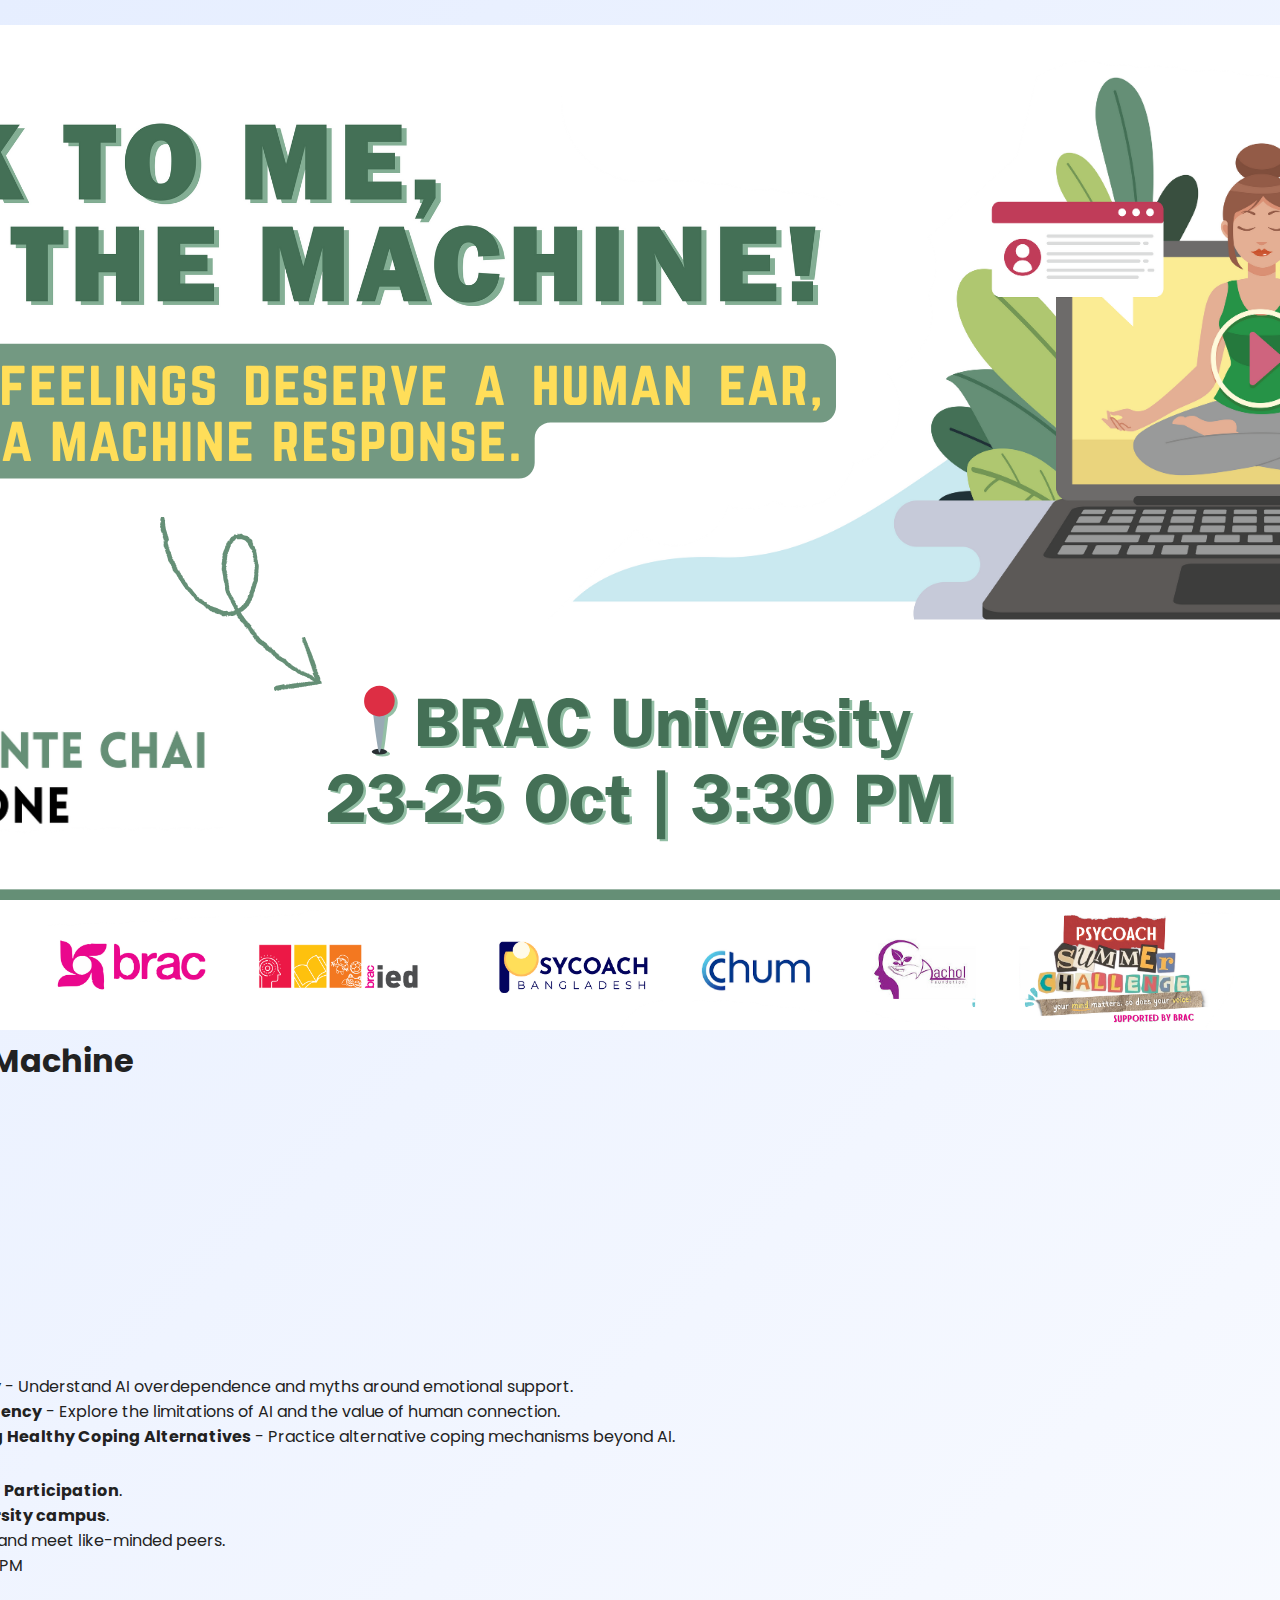
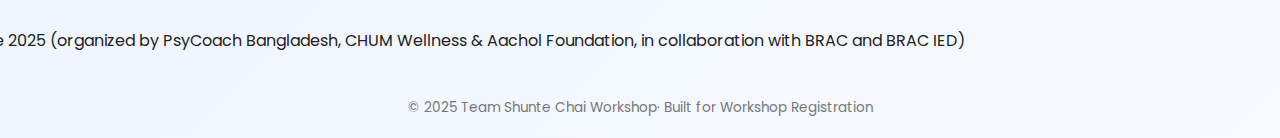
<file: index.html>
<!DOCTYPE html>
<html lang="en">
<head>
  <meta charset="UTF-8" />
  <meta name="viewport" content="width=device-width, initial-scale=1.0" />
  <title>Workshop Event</title>
  <link href="https://fonts.googleapis.com/css2?family=Poppins:wght@400;700&display=swap" rel="stylesheet">
  <link rel="stylesheet" href="style.css" />
</head>
<body class="event-body">
  <div class="event-card">
    <div class="banner-section">
      <div class="event-date">Oct 25, 2025</div>
      <img src="images/Banner.png" alt="Workshop Banner" class="banner-img" />
    </div>

    <h1 class="event-title">Talk to Me, Not the Machine</h1>
    <p class="event-subtitle">Workshop Registration</p>

    <div class="event-info">
      <div class="info-item">
        <span>📅 October 23, 2025</span>
      </div>
      <div class="info-item">
        <span>🕗 10:59 PM</span>
      </div>
      <div class="info-item">
        <span>🎤 Workshop</span>
      </div>
    </div>

    <h3 class="countdown-label">Registration Countdown</h3>
    <div id="countdown" class="countdown-grid"></div>

    <!-- <a href="register.html" class="btn-register">Register Now</a> -->
    <a class="btn-closed">Registration is Closed!</a>

    
    <section class="workshop-details">
      <h2>Workshop Details</h2>
      <ul class="session-list">
        <li><strong>1. Awareness & Mental Health Literacy</strong> - Understand AI overdependence and myths around emotional support.</li>
        <li><strong>2. Emotional Connection vs AI Dependency</strong> - Explore the limitations of AI and the value of human connection.</li>
        <li><strong>3. Emotional Intelligence and Building Healthy Coping Alternatives</strong> - Practice alternative coping mechanisms beyond AI.</li>
      </ul>

      <div class="bonus-section">
        <h3>🎁 Bonus</h3>
        <ul>
          <li>Participants will receive a <strong>Certificate of Participation</strong>.</li>
          <li>A great opportunity to visit <strong>BRAC University campus</strong>.</li>
          <li>Engage in fun, reflective group activities and meet like-minded peers.</li>
        </ul>
      </div>

      <div class="event-extra-info">
        <p>📅 <strong>Date & Time:</strong> 25 October, 3:30 - 5:00 PM</p>
        <p>📍 <strong>Venue:</strong> BRAC University</p>
        <p>🎉 <strong>Hosted by:</strong> Team Shunte Chai</p>
        <p>💡 <strong>Part of:</strong> PsyCoach Summer Challenge 2025 (organized by PsyCoach Bangladesh, CHUM Wellness & Aachol Foundation, in collaboration with BRAC and BRAC IED)</p>
        <p>🔗 <strong>Event Page:</strong> <a href="https://www.facebook.com/share/1D5hWdJ5ZP/" target="_blank">Facebook Event Link</a></p>
      </div>
    </section>
  </div>
  
  <footer>
    <p>© 2025 Team Shunte Chai Workshop· Built for Workshop Registration</p>
  </footer>

  <script>
    const eventDate = new Date("October 23, 2025 22:59:00").getTime();
    const countdownEl = document.getElementById("countdown");

    function updateCountdown() {
      const now = new Date().getTime();
      const diff = eventDate - now;

      if (diff <= 0) {
        countdownEl.innerHTML = `
          <div class="count-box"><span>0</span><small>Days</small></div>
          <div class="count-box"><span>0</span><small>Hours</small></div>
          <div class="count-box"><span>0</span><small>Minutes</small></div>
          <div class="count-box"><span>0</span><small>Seconds</small></div>
        `;
        return;
      }


      const days = Math.floor(diff / (1000 * 60 * 60 * 24));
      const hours = Math.floor((diff / (1000 * 60 * 60)) % 24);
      const mins = Math.floor((diff / (1000 * 60)) % 60);
      const secs = Math.floor((diff / 1000) % 60);

      countdownEl.innerHTML = `
        <div class="count-box"><span>${days}</span><small>Days</small></div>
        <div class="count-box"><span>${hours}</span><small>Hours</small></div>
        <div class="count-box"><span>${mins}</span><small>Minutes</small></div>
        <div class="count-box"><span>${secs}</span><small>Seconds</small></div>
      `;
    }

    updateCountdown();
    setInterval(updateCountdown, 1000);
  </script>
</body>
</html>
</file>
<file: style.css>
* {
    margin: 0;
    padding: 0;
    box-sizing: border-box;
    font-family: "Poppins", sans-serif;
}

body {
    background: linear-gradient(135deg, #e6eeff, #f8faff);
    color: #222;
    display: flex;
    flex-direction: column;
    align-items: center;
    min-height: 100vh;
}

/* HERO SECTION */
.hero {
    width: 100%;
    padding: 80px 20px;
    text-align: center;
    background: linear-gradient(135deg, #f0f6ff, #ffffff);
    box-shadow: 0 2px 8px rgba(0, 0, 0, 0.05);
}

.hero-content h1 {
    font-size: 2rem;
    color: #1a237e;
    margin-bottom: 10px;
}

.subtitle {
    color: #555;
    margin-bottom: 20px;
}

.countdown {
    font-size: 1.5rem;
    font-weight: bold;
    color: #0d47a1;
    margin-bottom: 30px;
}

.btn-primary {
    background: #1a73e8;
    color: #fff;
    text-decoration: none;
    padding: 12px 24px;
    border-radius: 10px;
    font-weight: 600;
    transition: 0.3s;
    display: inline-block;
    border: none;
    cursor: pointer;
}

.btn-primary:hover {
    background: #0d47a1;
}

.ticket {
    font-family: 'Times New Roman', Times, serif;
}

/* HIGHLIGHTS */
.highlights {
    width: 90%;
    max-width: 1000px;
    margin: 60px auto;
    text-align: center;
}

.highlights h2 {
    color: #1a237e;
    margin-bottom: 20px;
}

.cards {
    display: flex;
    flex-wrap: wrap;
    justify-content: center;
    gap: 20px;
}

.card {
    background: #fff;
    border-radius: 15px;
    box-shadow: 0 4px 12px rgba(0, 0, 0, 0.05);
    padding: 20px;
    width: 250px;
    text-align: center;
    transition: transform 0.2s ease;
}

.card:hover {
    transform: translateY(-5px);
}

.card img {
    width: 60px;
    height: 60px;
    margin-bottom: 10px;
}

.card h3 {
    color: #1a237e;
    margin-bottom: 8px;
}

.card p {
    color: #555;
    font-size: 0.9rem;
}

/* TERMS */
.terms {
    width: 90%;
    max-width: 800px;
    background: #fff;
    border-radius: 15px;
    box-shadow: 0 4px 12px rgba(0, 0, 0, 0.05);
    padding: 30px;
    margin-bottom: 60px;
}

.terms h2 {
    color: #1a237e;
    margin-bottom: 15px;
}

.terms ul {
    list-style: disc;
    padding-left: 20px;
    color: #555;
    line-height: 1.6;
}

/* FOOTER */
footer {
    text-align: center;
    color: #777;
    font-size: 0.85rem;
    margin: 20px 0;
}

/* FORM PAGE */
.form-body {
    background: linear-gradient(135deg, #e6eeff, #f8faff);
    display: flex;
    flex-direction: column;
    justify-content: center;
}

.form-container {
    background: #fff;
    border-radius: 20px;
    box-shadow: 0 6px 20px rgba(0, 0, 0, 0.05);
    padding: 40px 30px;
    width: 90%;
    max-width: 400px;
    text-align: left;
    margin: 60px 0;
}

.form-container .title {
    text-align: center;
    color: #1a237e;
    margin-bottom: 8px;
}

.form-container .subtitle {
    text-align: center;
    color: #666;
    margin-bottom: 20px;
    font-size: 0.95rem;
}

form label {
    display: block;
    margin-bottom: 5px;
    color: #333;
    font-weight: 500;
}

form input {
    width: 100%;
    padding: 10px 12px;
    margin-bottom: 15px;
    border: 1px solid #ccc;
    border-radius: 10px;
    font-size: 1rem;
}

form input:focus {
    border-color: #1a73e8;
    outline: none;
}

form .btn-primary {
    width: 100%;
    text-align: center;
}

.note {
    text-align: center;
    color: #888;
    font-size: 0.85rem;
    margin-top: 10px;
}
</file>
